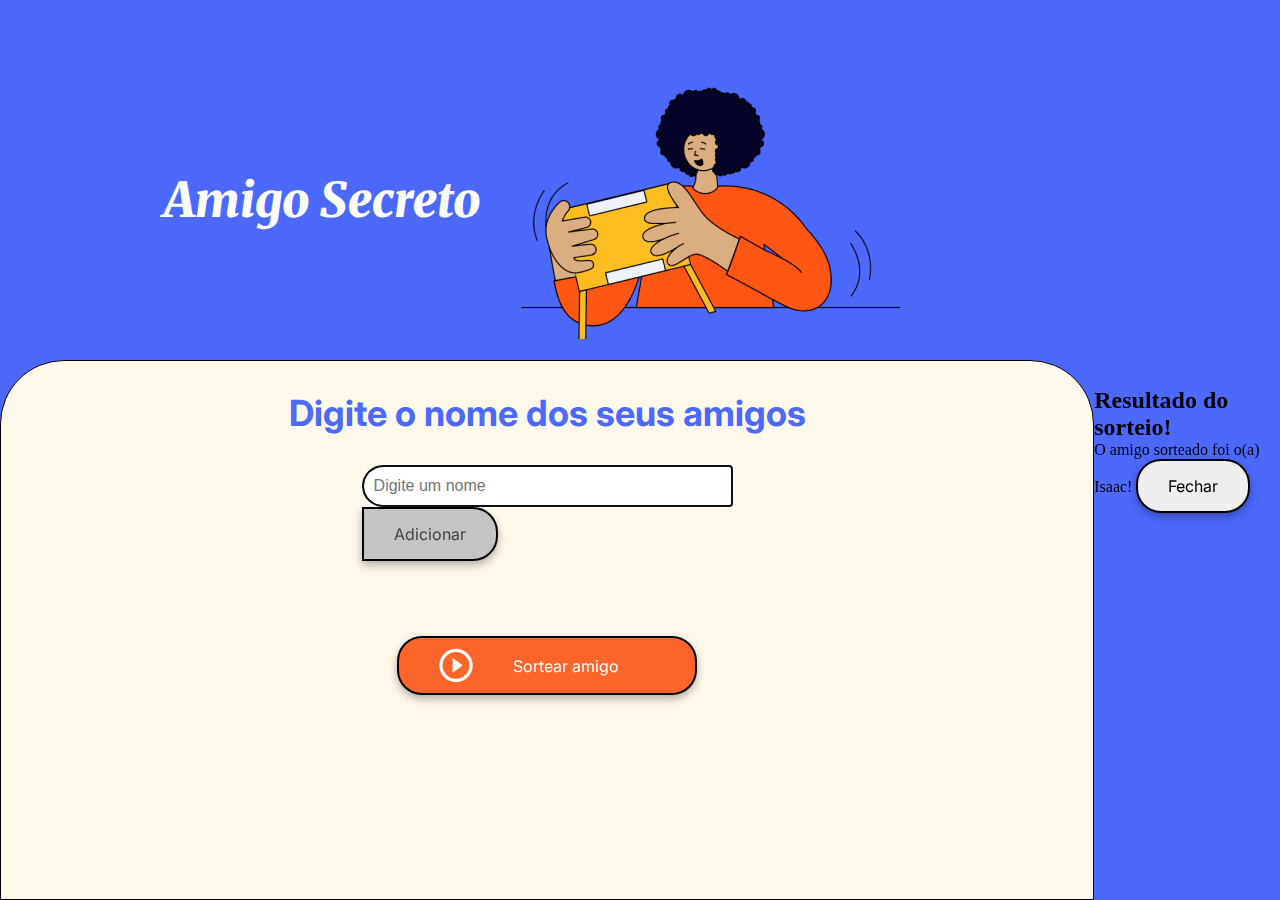
<file: secretFriend/index.html>
<!DOCTYPE html>
<html lang="pt-br">
<head>
    <meta charset="UTF-8">
    <meta name="viewport" content="width=device-width, initial-scale=1.0">
    <link rel="stylesheet" href="style.css">
    <link rel="preconnect" href="https://fonts.googleapis.com">
    <link rel="preconnect" href="https://fonts.gstatic.com" crossorigin>
    <link href="https://fonts.googleapis.com/css2?family=Inter:wght@100;400;700;900&family=Merriweather:ital,wght@0,300;0,400;0,700;0,900;1,300;1,400;1,700;1,900&display=swap" rel="stylesheet">
    <title>Amigo Secreto</title>
</head>

<body>
    <main class="main-content">
        <header class="header-banner">
            <h1 class="main-title">Amigo Secreto</h1>
            <img src="assets/amigo-secreto.png" alt="Imagem representativa de amigo secreto">
        </header>
        
        <section class="input-section">
            <h2 class="section-title">Digite o nome dos seus amigos</h2>
            <div class="input-wrapper">

                <div>
                    <input type="text" id="amigo" class="input-name" placeholder="Digite um nome" autofocus>
                    <button class="button-add">Adicionar</button>
                </div>

                <p class="error-message"></p>
                    
                
            </div>
           
            <ul id="listaAmigos" class="name-list" aria-labelledby="listaAmigos" role="list"></ul>
            <ul id="resultado" class="result-list" aria-live="polite"></ul>

            <div class="button-container">
                <button class="button-draw" aria-label="Sortear amigo secreto">
                    <img src="assets/play_circle_outline.png" alt="Ícone para sortear">
                    Sortear amigo
                </button>
            </div>
        </section>
    </main>

    <modal>


        <div>

            <h2 class="modal-title">Resultado do sorteio!</h2>
    
            <p> O amigo sorteado foi o(a) </p>
            <span>Isaac!</span>
    
            <button class="button-close">Fechar</button>
        </div>

    </modal>

    <script src="app.js" defer></script>
</body>
</html>
</file>
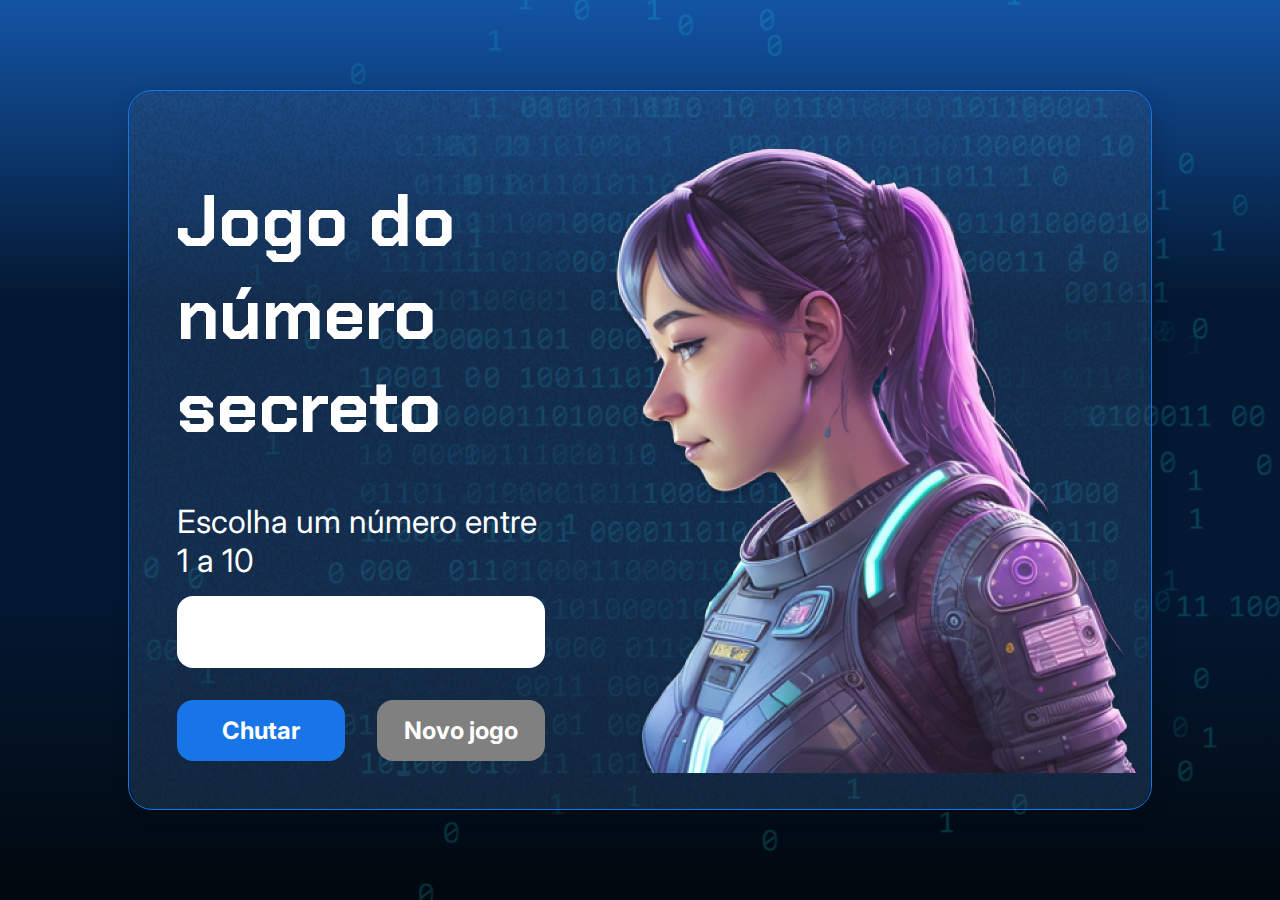
<file: SecretNumber/index.html>
<!DOCTYPE html>
<html lang="pt-br">

<head>
    <meta charset="UTF-8">
    <meta name="viewport" content="width=device-width, initial-scale=1.0">
    <script src="https://code.responsivevoice.org/responsivevoice.js"></script>
    <link rel="preconnect" href="https://fonts.googleapis.com">
    <link rel="preconnect" href="https://fonts.gstatic.com" crossorigin>
    <link href="https://fonts.googleapis.com/css2?family=Chakra+Petch:wght@700&family=Inter:wght@400;700&display=swap"
        rel="stylesheet">
    <link rel="stylesheet" href="style.css">
    <title>JS Game</title>
</head>

<body>

    <div class="container">
        <div class="container__conteudo">
            <div class="container__informacoes">
                <div class="container__texto">
                    <h1>Adivinhe o <span class="container__texto-azul">numero secreto</span></h1>
                    <p class="texto__paragrafo">Escolha um número entre 1 a 10</p>
                </div>
                <input type="number" min="1" max="10" class="container__input">
                <div class="chute container__botoes">
                    <button onclick="verificarChute()" class="container__botao">Chutar</button>
                    <button onclick="reiniciarJogo()" id="reiniciar" class="container__botao" disabled>Novo jogo</button>
                </div>
            </div>
            <img src="./img/ia.png" alt="Uma pessoa olhando para a esquerda" class="container__imagem-pessoa" />
        </div>
    </div>




    <script src="app.js" defer></script>
</body>

</html>
</file>
<file: secretFriend/style.css>
:root {
    --color-primary: #4B69FD;
    --color-secondary: #FFF9EB;
    --color-tertiary: #C4C4C4;
    --color-button: #fe652b;
    --color-button-hover: #e55720;
    --color-text: #444444;
    --color-white: #FFFFFF;
}

/* Estilos gerais */
* {
    margin: 0;
    padding: 0;
    box-sizing: border-box;
}

body {
    height: 100vh;
    background-color: var(--color-primary);
    display: flex;
    justify-content: center;
    align-items: center;
}

.main-content {
    display: flex;
    flex-direction: column;
    height: 100%;
    width: 100%;
}

/* Banner */
.header-banner {
    flex: 40%;
    display: flex;
    justify-content: center;
    align-items: center;
    padding: 40px 0 0;
}

/* Seção de entrada */
.input-section {
    flex: 60%;
    background-color: var(--color-secondary);
    border: 1px solid #000;
    border-radius: 64px 64px 0 0;
    display: flex;
    flex-direction: column;
    align-items: center;
    padding: 20px;
    width: 100%;
}

/* Títulos */
.main-title {
    font-size: 48px;
    font-family: "Merriweather", serif;
    font-weight: 900;
    font-style: italic;
    color: var(--color-white);
}

.section-title {
    font-family: "Inter", serif;
    font-size: 36px;
    font-weight: 700;
    color: var(--color-primary);
    margin: 10px 0;
    text-align: center;
}

/* Contêineres de entrada e botão */
.input-wrapper {
    display: flex;
    justify-content: center;
    width: 100%;
    max-width: 600px;
    margin-top: 20px;
}

.input-name {
    width: 100%;
    padding: 10px;
    border: 2px solid #000;
    border-radius: 25px 0 0 25px;
    font-size: 16px;
}

.button-container {
    width: 300px;
    justify-content: center;
}

/* Estilos de entrada de texto */
.input-title {
    flex: 1;
    padding: 10px 15px;
    font-size: 16px;
    border: 2px solid #333;
    border-right: none;
    border-radius: 25px 0 0 25px;
    font-family: "Merriweather", serif;
    box-shadow: 0 4px 8px rgba(0, 0, 0, 0.3);
}

/* Estilos de botão */
button {
    padding: 15px 30px;
    font-family: "Inter", sans-serif;
    font-size: 16px;
    border: 2px solid #000;
    border-radius: 25px;
    box-shadow: 0 4px 8px rgba(0, 0, 0, 0.3);
    cursor: pointer;
}

.button-add {
    background-color: var(--color-tertiary);
    color: var(--color-text);
    border-radius: 0 25px 25px 0;
}

.button-add:hover {
    background-color: #a1a1a1;
}

/* Listas */
ul {
    list-style-type: none;
    color: var(--color-text);
    font-family: "Inter", sans-serif;
    font-size: 18px;
    margin: 20px 0;
}

.result-list {
    margin-top: 15px;
    color: #05DF05;
    font-size: 22px;
    font-weight: bold;
    text-align: center;
}

/* Botão de sortear título */
.button-draw {
    display: flex;
    align-items: center;
    width: 100%;
    padding: 10px 40px;
    color: var(--color-white);
    background-color: var(--color-button);
    font-size: 16px;
}

.button-draw img {
    margin-right: 40px;
}

.button-draw:hover {
    background-color: var(--color-button-hover);
}
</file>
<file: SecretNumber/style.css>
* {
    box-sizing: border-box;
    margin: 0;
    padding: 0;
    color: white;
}

body {
    background: linear-gradient(#1354A5 0%, #041832 33.33%, #041832 66.67%, #01080E 100%);
    height: 100vh;
    display: flex;
    align-items: center;
    justify-content: center;
}


body::before {
    background-image: url("img/code.png");
    background-repeat: no-repeat;
    background-position: right;
    content: "";
    display: block;
    position: absolute;
    width: 100%;
    height: 100%;
    opacity: 0.4;
}

.container {
    width: 80%;
    height: 80%;
    display: flex;
    align-items: center;
    justify-content: space-between;
    border-radius: 24px;
    border: 1px solid #1875E8;
    box-shadow: 4px 4px 20px 0px rgba(1, 8, 14, 0.15);
    background-image: url("img/Ruido.png");
    background-size: 100% 100%;
    position: relative;
}


.container__conteudo {
    display: flex;
    align-items: center;
    position: absolute;
    bottom: 0;
}

.container__informacoes {
    flex: 1;
    padding: 3rem;
}

.container__botao {
    border-radius: 16px;
    background: #1875E8;
    padding: 16px 24px;
    width: 100%;
    font-size: 24px;
    font-weight: 700;
    border: none;
    margin-top: 2rem;
}

.container__texto {
    margin: 16px 0 16px 0;
}

.container__texto-azul {
    color: #1875E8;
}

.container__input {
    width: 100%;
    height: 72px;
    border-radius: 16px;
    background-color: #FFF;
    border: none;
    color: #1875E8;
    padding: 2rem;
    font-size: 24px;
    font-weight: 700;
    font-family: 'Inter', sans-serif;
}

.container__botoes {
    display: flex;
    gap: 2em;
}

h1 {
    font-family: 'Chakra Petch', sans-serif;
    font-size: 72px;
    padding-bottom: 3rem;
}

p,
button {
    font-family: 'Inter', sans-serif;
}

.texto__paragrafo {
    font-size: 32px;
    font-weight: 400;
}

button:disabled {
    background-color: gray;
}

@media screen and (max-width: 1250px) {

    h1 {
        font-size: 50px;
    }

    .container__botao {
        font-size: 16px;
    }


    .texto__paragrafo {
        font-size: 24px;
    }

    .container__imagem-pessoa {
        display: none;
    }

    .container__conteudo {
        display: block;
        position: inherit;
    }

    .container__informacoes {
        padding: 1rem
    }
}
</file>
